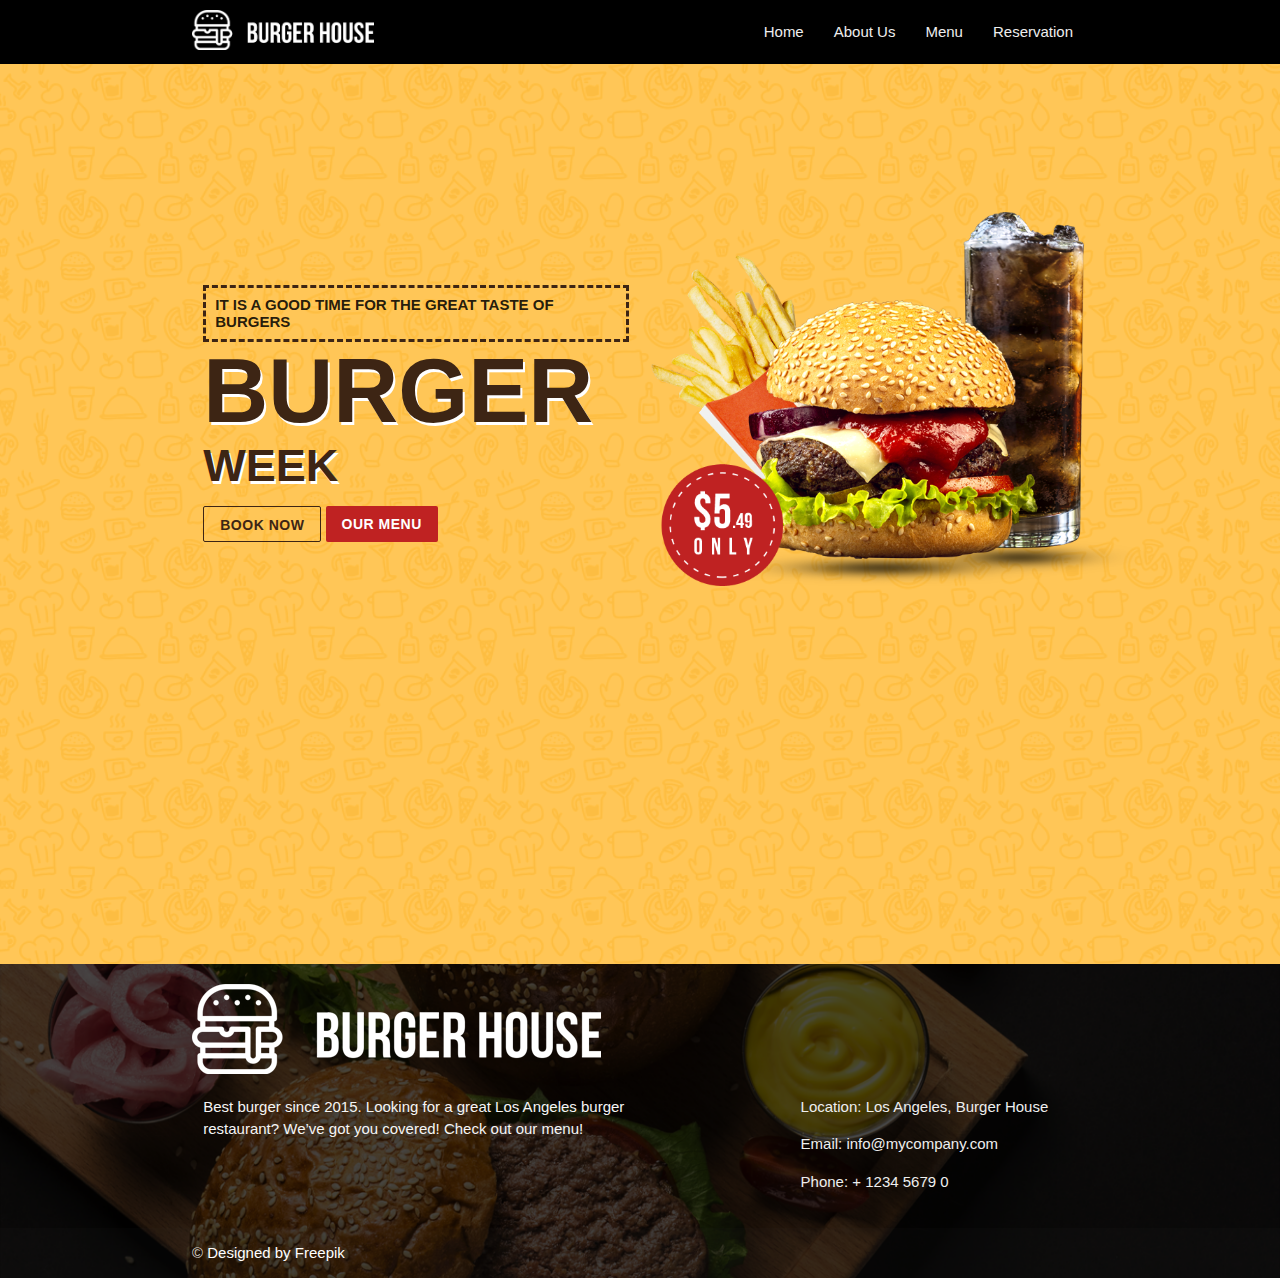
<file: index.html>
<!DOCTYPE html>
<html lang="en">

<head>
    <meta charset="UTF-8">
    <meta name="viewport" content="width=device-width, initial-scale=1.0">
    <link rel="icon" href="./assets/images/favicon.ico" type="image/gif" sizes="16x16">
    <title>Burger Web</title>

    
    <link rel="apple-touch-icon" href="./assets/images/icon192x192.png">
    <link rel="manifest" href="./manifest.json">
    <meta name="theme-color" content="#000000">

    <link rel="stylesheet" href="./assets/css/materialize.min.css">
    <link rel="stylesheet" href="./assets/css/custom.css">
</head>

<body>
    <nav class="nav-wrapper z-depth-0 black">
        <div class="container">
            <a href="#home" class="brand-logo"><img src="./assets/images/logo-lg.png"></a>
            <a href="#" class="sidenav-trigger" data-target="nav-mobile">☰</a>

            <ul class="topnav right hide-on-med-and-down"></ul>
            <ul class="sidenav black center-align" id="nav-mobile"></ul>
        </div>
    </nav>

    <div id="body-content"></div>


    <footer class="page-footer black">
        <div class="container">
            <img src="./assets/images/logo-lg.png" alt="">
            <div class="row">
                <div class="col l6 s12">
                    <p class="grey-text text-lighten-4">Best burger since 2015. Looking for a great Los Angeles burger
                        restaurant? We’ve got you covered! Check out our menu!</p>
                </div>
                <div class="col l4 offset-l2 s12">
                    <ul>
                        <li>
                            <p class="grey-text text-lighten-3">
                                <strong>Location: </strong>
                                Los Angeles, Burger House
                            </p>
                        </li>
                        <li>
                            <p class="grey-text text-lighten-3">
                                <strong>Email: </strong>
                                info@mycompany.com
                            </p>
                        </li>
                        <li>
                            <p class="grey-text text-lighten-3">
                                <strong>Phone: </strong>
                                + 1234 5679 0
                            </p>
                        </li>
                    </ul>
                </div>
            </div>
        </div>
        <div class="footer-copyright">
            <div class="container">
                © <a class="copyright"
                    href="https://www.freepik.com/free-psd/american-food-website-app-template_7335301.htm#page=1&query=web%20template&position=27">Designed
                    by Freepik</a>
            </div>
        </div>
    </footer>

    <script src="./assets/js/materialize.min.js"></script>
    <!-- <script src="./assets/js/sw-register.js"></script> -->
    <script src="./index.js" type="module"></script>

</body>

</html>
</file>
<file: assets/css/custom.css>
/* NAVIGATION */
nav{
    position: sticky;
    top: 0;
    z-index: 999;
    /* opacity: .8; */
}

.brand-logo img{
    margin-top: 10px;
    height: 40px;
}
/* END OF NAVIGATION */


/* HOME HERO */
.hero{
    padding-top: 60px;
    width: 100%;
    height: 100vh;
    background-image: url('../images/background-hero.png');
}

.hero-text{
    height: 550px;
}

.stripped-border{
    font-size: 1rem;
    font-weight: bold;
    padding: .6rem;
    border: 3px dashed #3d2514;
    text-transform: uppercase;
    margin-bottom: 0;
}

.main-text{
    margin: 0;
    font-size: 6rem;
    text-transform: uppercase;
    font-weight: bold;
    color: #3d2514;
    text-shadow: 2px 3px 0px #fff;
}

.secondary-text{
    margin: 0;
    color: #3d2514;
    font-size: 3rem;
    font-weight: bold;
    text-transform: uppercase;
    text-shadow: 2px 3px 0px #fff;
}

.hero-img{
    height: 550px;
}

.hero-img img{
    width: 500px;
}

.hero-links{
    margin-top: 15px;
}

.user-red{
    background-color: #bf2222;
    font-weight: bold;
}

.user-red:hover{
    background-color: rgba(191, 34, 34, .8);
}
.user-brown{
    border: 1px solid #3d2514;
    background-color: transparent;
    color: #3d2514;
    font-weight: bold;
}

.user-brown:hover{
    background-color: #3d2514;
    color: white;
}
/* END OF HOME HERO */




/* ABOUT PAGE */
.about-content{
    padding-top: 30px;
}

.about-img{
    position: relative;
}

.about-img img{
    width: 100%;
}

.about-text{
    position: absolute;
    top: 10px;
    left: 25px;
}

.about-text h4{
    margin: 0;
    font-size: 1.2rem;
    text-transform: uppercase;
    color: white;
    font-weight: bold;
}

.about-text h2{
    margin: 0;
    font-size: 2rem;
    font-weight: bold;
    color: white;
    text-transform: uppercase;
}
/* END ABOUT PAGE */



/* MENU PAGE */
.user-img{
    height: 200px;
    object-fit: cover;
    object-position: center;
}


.submenu-text{
    font-size: 2rem;
    text-transform: uppercase;
    margin-bottom: 0;
    color: #3d2514;
}
.submenu-title{
    margin-top: 20px;
    font-weight: bold;
    font-size: 3rem;
    text-transform: uppercase;
    color: #3d2514;
}

.card-content{
    height: 200px;
}

.card .card-content p {
    margin-top: 15px;
}

.menu-title{
    font-weight: bold;
    color: #3d2514;
    font-size: 1.5rem;
    text-transform: uppercase;
}
/* END MENU PAGE */



/* RESERVATION PAGE */
.reservation{
    width: 100%;
    height: 100vh;
    background-image: url('../images/form-background_02.png');
    background-repeat: no-repeat;
    background-position: center;
    background-size: cover;
}

.user-form{
    width: 80%;
    margin: 0 auto;
}

.full-btn{
    display: inline-block;
    height: 100%;
    width: 100%;
}
/* END RESERVATION PAGE */



/* FOOTER */
footer{
    background-image: url('../images/footer-image.png');
    background-size: cover;
    background-position: center;
    background-repeat: no-repeat;
}
/* END OF FOOTER */

.copyright{
    color: white;
}

/* MEDIA QUERY */
@media only screen and (max-width: 1000px) {
    .hero{
        padding-top: 50px;
    }

    .hero-content{
        display: flex;
        flex-direction: column-reverse;
    }
    .hero-text{
        height: auto;
        text-align: center;
        justify-content: center;
    }
    .hero-img{
        height: auto;
        justify-content: center;
    }
    .hero-img img{
        width: 350px;
    }
    
    .user-img{
        height: 400px;
    }
    .card-content{
        height: 150px;
    }

    .reservation{
        background-image: none;
        height: auto;
    }

    footer img{
        width: 250px;
    }
}
</file>
